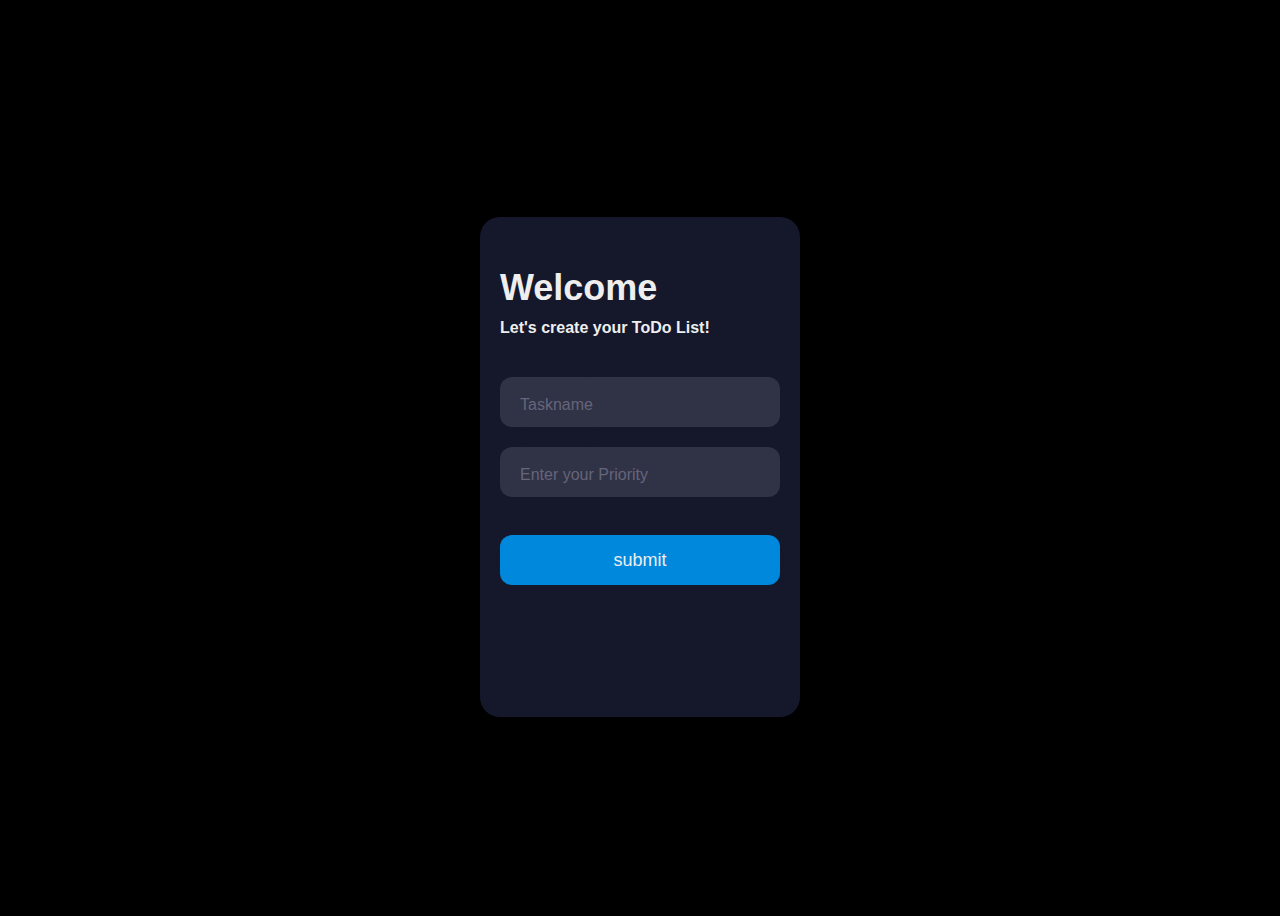
<file: my_projects/todo_project/templates/template.html>
<!DOCTYPE html>
<html lang="en">
<head>
    <meta charset="UTF-8">
    <title>Title</title>
</head>
<body>

<form method="post" class="mb-3 shadow">
    {% csrf_token %}
<div class="form" >
      <div class="title">Welcome</div>
      <div class="subtitle">Let's create your ToDo List!</div>
      <div class="input-container ic1">
            <input name="task" class="input" type="text" placeholder=" " />
        <div class="cut"></div>
            <label  class="placeholder">Taskname</label>
      </div>
      <div class="input-container ic2">
            <input name="priority" class="input" type="text" placeholder=" " />
        <div class="cut"></div>
            <label  class="placeholder">Enter your Priority</label>
      </div>

      <button type="text" class="submit">submit</button>
    </div>
    </form>
<style>
   body {
  align-items: center;
  background-color: #000000;
  display: flex;
  justify-content: center;
  height: 100vh;
}

.form {
  background-color: #15172b;
  border-radius: 20px;
  box-sizing: border-box;
  height: 500px;
  padding: 20px;
  width: 320px;
}

.title {
  color: #eee;
  font-family: sans-serif;
  font-size: 36px;
  font-weight: 600;
  margin-top: 30px;
}

.subtitle {
  color: #eee;
  font-family: sans-serif;
  font-size: 16px;
  font-weight: 600;
  margin-top: 10px;
}

.input-container {
  height: 50px;
  position: relative;
  width: 100%;
}

.ic1 {
  margin-top: 40px;
}

.ic2 {
  margin-top: 20px;
}

.input {
  background-color: #303245;
  border-radius: 12px;
  border: 0;
  box-sizing: border-box;
  color: #eee;
  font-size: 18px;
  height: 100%;
  outline: 0;
  padding: 4px 20px 0;
  width: 100%;
}

.cut {
  background-color: #15172b;
  border-radius: 10px;
  height: 20px;
  left: 20px;
  position: absolute;
  top: -20px;
  transform: translateY(0);
  transition: transform 200ms;
  width: 76px;
}

.cut-short {
  width: 50px;
}

.input:focus ~ .cut,
.input:not(:placeholder-shown) ~ .cut {
  transform: translateY(8px);
}

.placeholder {
  color: #65657b;
  font-family: sans-serif;
  left: 20px;
  line-height: 15px;
  pointer-events: none;
  position: absolute;
  transform-origin: 0 50%;
  transition: transform 200ms, color 200ms;
  top: 20px;
}

.input:focus ~ .placeholder,
.input:not(:placeholder-shown) ~ .placeholder {
  transform: translateY(-30px) translateX(15px) scale(0.50);
}

.input:not(:placeholder-shown) ~ .placeholder {
  color: #808097;
}

.input:focus ~ .placeholder {
  color: #dc2f55;
}

.submit {
  background-color: #08d;
  border-radius: 12px;
  border: 0;
  box-sizing: border-box;
  color: #eee;
  cursor: pointer;
  font-size: 18px;
  height: 50px;
  margin-top: 38px;
  // outline: 0;
  text-align: center;
  width: 100%;
}

.submit:active {
  background-color: #06b;
}

</style>
</body>
</html>
</file>
